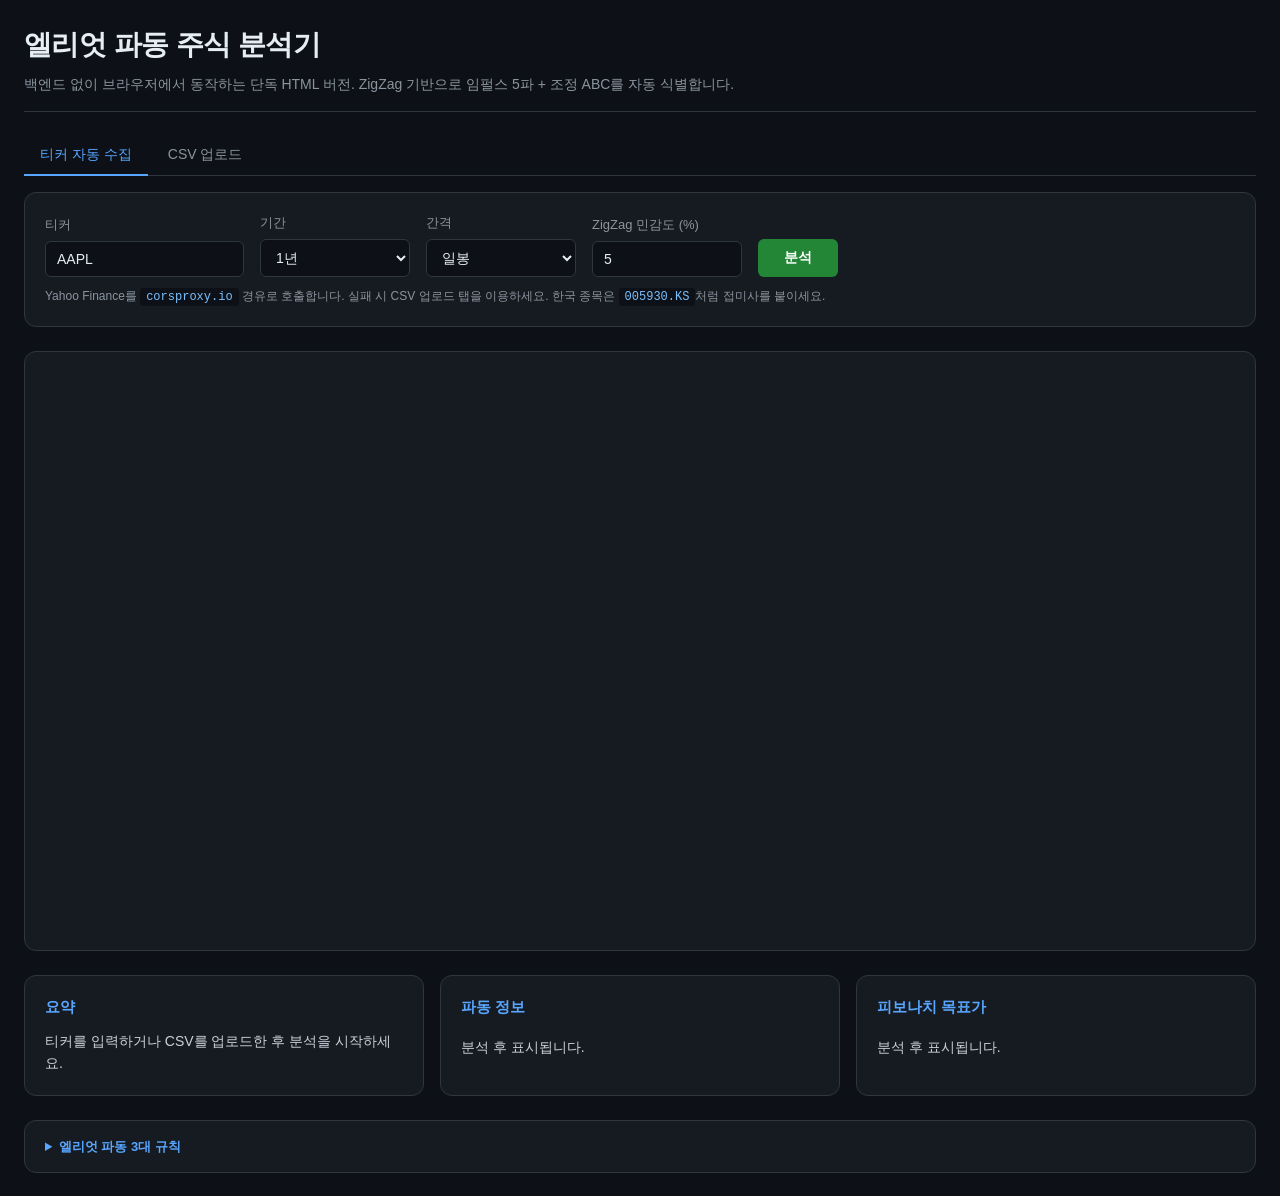
<file: standalone.html>
<!DOCTYPE html>
<html lang="ko">
<head>
    <meta charset="UTF-8">
    <meta name="viewport" content="width=device-width, initial-scale=1.0">
    <title>엘리엇 파동 주식 분석기 (단독 HTML)</title>
    <script src="https://cdn.plot.ly/plotly-2.35.2.min.js"></script>
    <style>
        * { box-sizing: border-box; margin: 0; padding: 0; }
        body {
            font-family: -apple-system, BlinkMacSystemFont, "Segoe UI", "Apple SD Gothic Neo", "Pretendard", sans-serif;
            background: #0d1117;
            color: #e6edf3;
            line-height: 1.5;
            -webkit-font-smoothing: antialiased;
        }
        .container { max-width: 1400px; margin: 0 auto; padding: 24px; }
        header { margin-bottom: 24px; padding-bottom: 16px; border-bottom: 1px solid #30363d; }
        header h1 { font-size: 28px; margin-bottom: 8px; letter-spacing: -0.02em; }
        header p { color: #8b949e; font-size: 14px; }
        .tabs { display: flex; gap: 4px; margin-bottom: 16px; border-bottom: 1px solid #30363d; }
        .tab {
            background: transparent; color: #8b949e; border: none;
            padding: 10px 16px; cursor: pointer; font-size: 14px; font-family: inherit;
            border-bottom: 2px solid transparent; margin-bottom: -1px;
        }
        .tab.active { color: #58a6ff; border-bottom-color: #58a6ff; }
        .panel { display: none; }
        .panel.active { display: block; }
        .controls {
            background: #161b22; padding: 20px; border-radius: 12px;
            margin-bottom: 24px; border: 1px solid #30363d;
        }
        .form-row { display: flex; flex-wrap: wrap; gap: 16px; align-items: flex-end; }
        .form-row label { display: flex; flex-direction: column; gap: 6px; font-size: 13px; color: #8b949e; }
        .form-row input, .form-row select {
            background: #0d1117; color: #e6edf3; border: 1px solid #30363d;
            border-radius: 6px; padding: 9px 11px; font-size: 14px;
            min-width: 150px; font-family: inherit;
        }
        .form-row input:focus, .form-row select:focus {
            border-color: #58a6ff; outline: none;
            box-shadow: 0 0 0 3px rgba(88, 166, 255, 0.15);
        }
        .form-row button {
            background: #238636; color: white; border: none; border-radius: 6px;
            padding: 10px 26px; font-size: 14px; font-weight: 600; cursor: pointer;
            transition: background 0.2s; font-family: inherit;
        }
        .form-row button:hover { background: #2ea043; }
        .form-row button:disabled { background: #30363d; cursor: not-allowed; }
        .form-row input[type="file"] { padding: 6px; }
        .help { color: #8b949e; font-size: 12px; margin-top: 10px; }
        .help code { background: #0d1117; padding: 2px 6px; border-radius: 3px; color: #79c0ff; }
        .status { padding: 12px 16px; border-radius: 8px; margin-bottom: 16px; display: none; font-size: 14px; }
        .status.error {
            display: block; background: rgba(248, 81, 73, 0.1);
            color: #ffa198; border: 1px solid rgba(248, 81, 73, 0.4);
        }
        .status.loading {
            display: block; background: rgba(88, 166, 255, 0.1);
            color: #79c0ff; border: 1px solid rgba(88, 166, 255, 0.3);
        }
        #chart {
            background: #161b22; border-radius: 12px; border: 1px solid #30363d;
            padding: 16px; margin-bottom: 24px; min-height: 600px;
        }
        .analysis-grid {
            display: grid; grid-template-columns: repeat(auto-fit, minmax(280px, 1fr));
            gap: 16px; margin-bottom: 24px;
        }
        .card { background: #161b22; padding: 20px; border-radius: 12px; border: 1px solid #30363d; }
        .card h3 { margin-bottom: 12px; font-size: 15px; color: #58a6ff; font-weight: 600; }
        .card ul { list-style: none; }
        .card li { padding: 7px 0; color: #c9d1d9; font-size: 14px; border-bottom: 1px solid #21262d; }
        .card li:last-child { border-bottom: none; }
        .card li b { color: #f0f6fc; font-weight: 600; }
        #summary { color: #c9d1d9; font-size: 14px; line-height: 1.6; }
        .bullish { color: #3fb950; font-weight: 600; }
        .bearish { color: #f85149; font-weight: 600; }
        .rules {
            background: #161b22; padding: 16px 20px; border-radius: 12px;
            border: 1px solid #30363d; color: #c9d1d9; font-size: 13px;
        }
        .rules summary { cursor: pointer; color: #58a6ff; font-weight: 600; user-select: none; }
        .rules ol { margin: 12px 0 12px 20px; color: #8b949e; }
        .rules ol li { padding: 3px 0; }
        .disclaimer { margin-top: 8px; color: #8b949e; font-size: 12px; font-style: italic; }
    </style>
</head>
<body>
<div class="container">
    <header>
        <h1>엘리엇 파동 주식 분석기</h1>
        <p>백엔드 없이 브라우저에서 동작하는 단독 HTML 버전. ZigZag 기반으로 임펄스 5파 + 조정 ABC를 자동 식별합니다.</p>
    </header>

    <div class="tabs">
        <button class="tab active" data-panel="tickerPanel">티커 자동 수집</button>
        <button class="tab" data-panel="csvPanel">CSV 업로드</button>
    </div>

    <section class="controls">
        <div id="tickerPanel" class="panel active">
            <div class="form-row">
                <label>티커
                    <input type="text" id="ticker" value="AAPL" placeholder="AAPL, TSLA, ^GSPC, BTC-USD">
                </label>
                <label>기간
                    <select id="period">
                        <option value="3mo">3개월</option>
                        <option value="6mo">6개월</option>
                        <option value="1y" selected>1년</option>
                        <option value="2y">2년</option>
                        <option value="5y">5년</option>
                        <option value="10y">10년</option>
                        <option value="max">최대</option>
                    </select>
                </label>
                <label>간격
                    <select id="interval">
                        <option value="1d" selected>일봉</option>
                        <option value="1wk">주봉</option>
                        <option value="1mo">월봉</option>
                        <option value="1h">1시간</option>
                    </select>
                </label>
                <label>ZigZag 민감도 (%)
                    <input type="number" id="threshold" value="5" min="1" max="30" step="0.5">
                </label>
                <button id="fetchBtn">분석</button>
            </div>
            <p class="help">
                Yahoo Finance를 <code>corsproxy.io</code> 경유로 호출합니다.
                실패 시 CSV 업로드 탭을 이용하세요.
                한국 종목은 <code>005930.KS</code>처럼 접미사를 붙이세요.
            </p>
        </div>

        <div id="csvPanel" class="panel">
            <div class="form-row">
                <label>CSV 파일
                    <input type="file" id="csvFile" accept=".csv,text/csv">
                </label>
                <label>ZigZag 민감도 (%)
                    <input type="number" id="csvThreshold" value="5" min="1" max="30" step="0.5">
                </label>
                <label>심볼명(선택)
                    <input type="text" id="csvSymbol" placeholder="차트 제목용">
                </label>
                <button id="csvBtn">CSV 분석</button>
            </div>
            <p class="help">
                헤더에 <code>Date,Open,High,Low,Close[,Volume]</code> 컬럼이 있는 CSV.
                Yahoo Finance > Historical Data > Download 형식과 호환됩니다.
            </p>
        </div>
    </section>

    <section class="results">
        <div id="status" class="status"></div>
        <div id="chart"></div>
        <div class="analysis-grid">
            <div class="card">
                <h3>요약</h3>
                <div id="summary">티커를 입력하거나 CSV를 업로드한 후 분석을 시작하세요.</div>
            </div>
            <div class="card">
                <h3>파동 정보</h3>
                <ul id="details"><li>분석 후 표시됩니다.</li></ul>
            </div>
            <div class="card">
                <h3>피보나치 목표가</h3>
                <ul id="targets"><li>분석 후 표시됩니다.</li></ul>
            </div>
        </div>
        <details class="rules">
            <summary>엘리엇 파동 3대 규칙</summary>
            <ol>
                <li>2파는 1파를 100% 이상 되돌리지 못한다.</li>
                <li>3파는 1·3·5파 중 가장 짧을 수 없다.</li>
                <li>4파의 가격대는 1파의 가격대와 겹치지 않는다.</li>
            </ol>
            <p class="disclaimer">엘리엇 파동 식별은 본질적으로 주관적이며, 본 도구의 결과는 보조 지표입니다. 단독 매매 근거로 사용하지 마십시오.</p>
        </details>
    </section>
</div>

<script>
// =============================================================
//  Elliott Wave detection (ported from Python elliott_wave.py)
// =============================================================
function zigzag(highs, lows, deviation) {
    const n = highs.length;
    const pivots = [];
    if (n < 2) return pivots;
    let lastHigh = highs[0], lastHighIdx = 0;
    let lastLow = lows[0], lastLowIdx = 0;
    let direction = null;
    for (let i = 1; i < n; i++) {
        const hi = highs[i], lo = lows[i];
        if (direction === null) {
            if (hi >= lastLow * (1 + deviation)) {
                pivots.push([lastLowIdx, lastLow, 'L']);
                lastHigh = hi; lastHighIdx = i; direction = 'up';
            } else if (lo <= lastHigh * (1 - deviation)) {
                pivots.push([lastHighIdx, lastHigh, 'H']);
                lastLow = lo; lastLowIdx = i; direction = 'down';
            } else {
                if (hi > lastHigh) { lastHigh = hi; lastHighIdx = i; }
                if (lo < lastLow) { lastLow = lo; lastLowIdx = i; }
            }
        } else if (direction === 'up') {
            if (hi > lastHigh) { lastHigh = hi; lastHighIdx = i; }
            else if (lo <= lastHigh * (1 - deviation)) {
                pivots.push([lastHighIdx, lastHigh, 'H']);
                lastLow = lo; lastLowIdx = i; direction = 'down';
            }
        } else {
            if (lo < lastLow) { lastLow = lo; lastLowIdx = i; }
            else if (hi >= lastLow * (1 + deviation)) {
                pivots.push([lastLowIdx, lastLow, 'L']);
                lastHigh = hi; lastHighIdx = i; direction = 'up';
            }
        }
    }
    if (direction === 'up') pivots.push([lastHighIdx, lastHigh, 'H']);
    else if (direction === 'down') pivots.push([lastLowIdx, lastLow, 'L']);
    return pivots;
}

function validatePattern(seq) {
    if (seq.length < 6) return null;
    const types = seq.map(p => p[2]);
    for (let i = 1; i < seq.length; i++) {
        if (types[i] === types[i - 1]) return null;
    }
    let direction;
    if (types[0] === 'L') direction = 'bullish';
    else if (types[0] === 'H') direction = 'bearish';
    else return null;

    const p = seq.slice(0, 6);
    let wave1, wave3, wave5, wave2_retrace, wave4_retrace;
    if (direction === 'bullish') {
        wave1 = p[1][1] - p[0][1];
        wave3 = p[3][1] - p[2][1];
        wave5 = p[5][1] - p[4][1];
        if (wave1 <= 0 || wave3 <= 0 || wave5 <= 0) return null;
        if (p[2][1] <= p[0][1]) return null;
        if (wave3 < wave1 && wave3 < wave5) return null;
        if (p[4][1] <= p[1][1]) return null;
        wave2_retrace = (p[1][1] - p[2][1]) / wave1;
        wave4_retrace = (p[3][1] - p[4][1]) / wave3;
    } else {
        wave1 = p[0][1] - p[1][1];
        wave3 = p[2][1] - p[3][1];
        wave5 = p[4][1] - p[5][1];
        if (wave1 <= 0 || wave3 <= 0 || wave5 <= 0) return null;
        if (p[2][1] >= p[0][1]) return null;
        if (wave3 < wave1 && wave3 < wave5) return null;
        if (p[4][1] >= p[1][1]) return null;
        wave2_retrace = (p[2][1] - p[1][1]) / wave1;
        wave4_retrace = (p[4][1] - p[3][1]) / wave3;
    }

    const labels = ['0', '1', '2', '3', '4', '5'];
    const waves = labels.map((lbl, i) => ({
        label: lbl, index: p[i][0], price: p[i][1],
    }));

    let hasCorrection = false;
    if (seq.length >= 9) {
        const a = seq[6], b = seq[7], c = seq[8];
        if (direction === 'bullish' && types[6] === 'L' && types[7] === 'H' && types[8] === 'L') {
            if (a[1] < p[5][1] && b[1] > a[1] && b[1] < p[5][1] && c[1] < a[1]) hasCorrection = true;
        } else if (direction === 'bearish' && types[6] === 'H' && types[7] === 'L' && types[8] === 'H') {
            if (a[1] > p[5][1] && b[1] < a[1] && b[1] > p[5][1] && c[1] > a[1]) hasCorrection = true;
        }
        if (hasCorrection) {
            const abcLabels = ['A', 'B', 'C'];
            for (let i = 0; i < 3; i++) {
                waves.push({label: abcLabels[i], index: seq[6 + i][0], price: seq[6 + i][1]});
            }
        }
    }

    return {
        direction, waves,
        wave2_retrace, wave4_retrace,
        wave3_extension: wave3 / wave1,
        wave5_vs_wave1: wave5 / wave1,
        has_correction: hasCorrection,
    };
}

function findImpulseWaves(pivots) {
    const n = pivots.length;
    if (n < 6) return null;
    const maxOffset = Math.min(n - 5, 4);
    for (let endOffset = 0; endOffset < maxOffset; endOffset++) {
        const end = n - endOffset;
        for (const length of [9, 6]) {
            if (end >= length) {
                const result = validatePattern(pivots.slice(end - length, end));
                if (result) return result;
            }
        }
    }
    return null;
}

function projectTargets(wd) {
    if (!wd) return null;
    const waves = wd.waves;
    const direction = wd.direction;
    if (waves.length === 6) {
        const wave5_price = waves[5].price;
        const wave0_price = waves[0].price;
        const range = Math.abs(wave5_price - wave0_price);
        const sign = direction === 'bullish' ? -1 : 1;
        return {
            phase: 'expecting_correction',
            next_label: 'A',
            levels: [
                {name: 'A 38.2% 되돌림', price: wave5_price + sign * range * 0.382},
                {name: 'A 50.0% 되돌림', price: wave5_price + sign * range * 0.500},
                {name: 'A 61.8% 되돌림', price: wave5_price + sign * range * 0.618},
            ],
        };
    } else if (waves.length === 9) {
        const a_price = waves[6].price;
        const c_price = waves[8].price;
        const leg = Math.abs(a_price - c_price);
        const sign = direction === 'bullish' ? 1 : -1;
        return {
            phase: 'expecting_new_impulse',
            next_label: '1',
            levels: [
                {name: '신규 1파 38.2% 확장', price: c_price + sign * leg * 0.382},
                {name: '신규 1파 61.8% 확장', price: c_price + sign * leg * 0.618},
                {name: '신규 1파 100% 확장', price: c_price + sign * leg * 1.000},
            ],
        };
    }
    return null;
}

function generateAnalysis(wd) {
    if (!wd) {
        return {
            summary: '명확한 엘리엇 파동 패턴을 감지하지 못했습니다. ZigZag 민감도를 조정해 보세요.',
            details: [],
        };
    }
    const direction = wd.direction;
    const n = wd.waves.length;
    const dirKr = direction === 'bullish' ? '상승' : '하락';
    const oppKr = direction === 'bullish' ? '하락' : '상승';
    const details = [
        `추세 방향: ${dirKr}`,
        `2파 되돌림: ${(wd.wave2_retrace * 100).toFixed(1)}% (전형값 50~61.8%)`,
        `3파 / 1파 비율: ${(wd.wave3_extension * 100).toFixed(1)}% (161.8% 이상이면 강한 임펄스)`,
        `4파 되돌림: ${(wd.wave4_retrace * 100).toFixed(1)}% (전형값 23.6~38.2%)`,
        `5파 / 1파 비율: ${(wd.wave5_vs_wave1 * 100).toFixed(1)}%`,
    ];
    let summary;
    if (n === 6) summary = `${dirKr} 임펄스 5파 완성으로 추정됩니다. ${oppKr} 방향 ABC 조정 진입이 예상됩니다.`;
    else if (n === 9) summary = `${dirKr} 5파 + ABC 조정 사이클이 완성된 것으로 보입니다. 신규 ${dirKr} 임펄스 시작 가능성이 있습니다.`;
    else summary = `${dirKr} 추세 진행 중`;
    return {summary, details};
}

function analyzeData(dates, opens, highs, lows, closes, volumes, threshold) {
    const pivots = zigzag(highs, lows, threshold);
    const wave_data = findImpulseWaves(pivots);
    const targets = projectTargets(wave_data);
    const analysis = generateAnalysis(wave_data);
    const pivotData = pivots.map(p => ({
        index: p[0], date: dates[p[0]], price: p[1], type: p[2]
    }));
    return {
        dates, open: opens, high: highs, low: lows, close: closes, volume: volumes,
        pivots: pivotData, wave_data, targets, analysis,
        current_price: closes.length ? closes[closes.length - 1] : null,
    };
}

// =============================================================
//  Data sources
// =============================================================
const PROXIES = [
    'https://corsproxy.io/?url=',
    'https://api.allorigins.win/raw?url=',
];

const PERIOD_TO_RANGE = {
    '3mo': '3mo', '6mo': '6mo', '1y': '1y', '2y': '2y',
    '5y': '5y', '10y': '10y', 'max': 'max',
};

async function fetchYahoo(ticker, period, interval) {
    const yahooUrl = `https://query1.finance.yahoo.com/v8/finance/chart/${encodeURIComponent(ticker)}?range=${PERIOD_TO_RANGE[period] || '1y'}&interval=${interval}`;
    let lastErr;
    for (const proxy of PROXIES) {
        try {
            const url = proxy + encodeURIComponent(yahooUrl);
            const res = await fetch(url);
            if (!res.ok) { lastErr = new Error(`HTTP ${res.status}`); continue; }
            const json = await res.json();
            const chart = json && json.chart;
            if (!chart || !chart.result || chart.result.length === 0) {
                lastErr = new Error(chart && chart.error ? chart.error.description : '응답 형식 오류');
                continue;
            }
            const r = chart.result[0];
            const ts = r.timestamp || [];
            const q = r.indicators.quote[0];
            const dates = ts.map(t => new Date(t * 1000).toISOString().slice(0, 10));
            // Filter rows that have valid close
            const opens = [], highs = [], lows = [], closes = [], vols = [], cleanDates = [];
            for (let i = 0; i < ts.length; i++) {
                if (q.close[i] == null || q.high[i] == null || q.low[i] == null) continue;
                cleanDates.push(dates[i]);
                opens.push(q.open[i] ?? q.close[i]);
                highs.push(q.high[i]);
                lows.push(q.low[i]);
                closes.push(q.close[i]);
                vols.push(q.volume ? (q.volume[i] ?? 0) : 0);
            }
            return {dates: cleanDates, opens, highs, lows, closes, volumes: vols};
        } catch (e) {
            lastErr = e;
        }
    }
    throw new Error(`데이터 수집 실패: ${lastErr ? lastErr.message : 'unknown'}`);
}

function parseCSV(text) {
    const lines = text.trim().split(/\r?\n/);
    if (lines.length < 2) throw new Error('CSV에 데이터가 없습니다.');
    const header = lines[0].split(',').map(s => s.trim().toLowerCase());
    const idx = (name) => header.indexOf(name);
    const di = idx('date'), oi = idx('open'), hi = idx('high'),
          li = idx('low'), ci = idx('close'), vi = idx('volume');
    if (di < 0 || hi < 0 || li < 0 || ci < 0)
        throw new Error('CSV 헤더에 Date/High/Low/Close 컬럼이 필요합니다.');

    const dates = [], opens = [], highs = [], lows = [], closes = [], vols = [];
    for (let i = 1; i < lines.length; i++) {
        const cols = lines[i].split(',');
        if (cols.length < 5) continue;
        const close = parseFloat(cols[ci]);
        const high = parseFloat(cols[hi]);
        const low = parseFloat(cols[li]);
        if (isNaN(close) || isNaN(high) || isNaN(low)) continue;
        dates.push(cols[di].trim());
        opens.push(oi >= 0 ? (parseFloat(cols[oi]) || close) : close);
        highs.push(high);
        lows.push(low);
        closes.push(close);
        vols.push(vi >= 0 ? (parseFloat(cols[vi]) || 0) : 0);
    }
    if (dates.length < 10) throw new Error('CSV에서 유효한 행이 너무 적습니다.');
    return {dates, opens, highs, lows, closes, volumes: vols};
}

// =============================================================
//  UI
// =============================================================
const statusEl = document.getElementById('status');
function showError(msg) { statusEl.className = 'status error'; statusEl.textContent = msg; }
function showLoading(msg) { statusEl.className = 'status loading'; statusEl.textContent = msg; }
function hideStatus() { statusEl.style.display = 'none'; }

document.querySelectorAll('.tab').forEach(tab => {
    tab.addEventListener('click', () => {
        document.querySelectorAll('.tab').forEach(t => t.classList.remove('active'));
        document.querySelectorAll('.panel').forEach(p => p.classList.remove('active'));
        tab.classList.add('active');
        document.getElementById(tab.dataset.panel).classList.add('active');
    });
});

document.getElementById('fetchBtn').addEventListener('click', async () => {
    const ticker = document.getElementById('ticker').value.trim().toUpperCase();
    const period = document.getElementById('period').value;
    const interval = document.getElementById('interval').value;
    const threshold = parseFloat(document.getElementById('threshold').value) / 100;
    if (!ticker) { showError('티커를 입력하세요.'); return; }
    const btn = document.getElementById('fetchBtn');
    btn.disabled = true;
    showLoading(`${ticker} 데이터 수집 중... (Yahoo Finance via CORS proxy)`);
    try {
        const data = await fetchYahoo(ticker, period, interval);
        const result = analyzeData(data.dates, data.opens, data.highs, data.lows,
                                   data.closes, data.volumes, threshold);
        result.ticker = ticker;
        result.period = period;
        result.interval = interval;
        result.threshold = threshold;
        hideStatus();
        renderChart(result);
        renderAnalysis(result);
    } catch (e) {
        showError(e.message + ' — CSV 업로드 탭을 시도해 보세요.');
    } finally {
        btn.disabled = false;
    }
});

document.getElementById('csvBtn').addEventListener('click', () => {
    const file = document.getElementById('csvFile').files[0];
    if (!file) { showError('CSV 파일을 선택하세요.'); return; }
    const threshold = parseFloat(document.getElementById('csvThreshold').value) / 100;
    const symbol = document.getElementById('csvSymbol').value.trim() || file.name.replace(/\.csv$/i, '');
    const btn = document.getElementById('csvBtn');
    btn.disabled = true;
    showLoading('CSV 파싱 및 분석 중...');
    const reader = new FileReader();
    reader.onload = (ev) => {
        try {
            const data = parseCSV(ev.target.result);
            const result = analyzeData(data.dates, data.opens, data.highs, data.lows,
                                       data.closes, data.volumes, threshold);
            result.ticker = symbol;
            result.period = `${data.dates[0]} ~ ${data.dates[data.dates.length - 1]}`;
            result.interval = 'csv';
            result.threshold = threshold;
            hideStatus();
            renderChart(result);
            renderAnalysis(result);
        } catch (e) {
            showError(e.message);
        } finally {
            btn.disabled = false;
        }
    };
    reader.onerror = () => { showError('파일을 읽을 수 없습니다.'); btn.disabled = false; };
    reader.readAsText(file);
});

// =============================================================
//  Chart + analysis rendering
// =============================================================
function formatPrice(p) {
    if (p == null || isNaN(p)) return '-';
    if (Math.abs(p) >= 100) return p.toFixed(2);
    if (Math.abs(p) >= 1) return p.toFixed(3);
    return p.toFixed(5);
}

function renderChart(data) {
    const traces = [{
        x: data.dates, open: data.open, high: data.high, low: data.low, close: data.close,
        type: 'candlestick', name: data.ticker,
        increasing: {line: {color: '#3fb950'}, fillcolor: '#3fb950'},
        decreasing: {line: {color: '#f85149'}, fillcolor: '#f85149'},
        showlegend: false,
    }];

    if (data.pivots && data.pivots.length > 0) {
        traces.push({
            x: data.pivots.map(p => p.date),
            y: data.pivots.map(p => p.price),
            mode: 'lines+markers', name: 'ZigZag',
            line: {color: '#79c0ff', width: 1.5, dash: 'dot'},
            marker: {size: 7, color: '#79c0ff'},
            hoverinfo: 'skip', showlegend: false,
        });
    }

    const annotations = [];
    if (data.wave_data && data.wave_data.waves) {
        const waves = data.wave_data.waves;
        const isBull = data.wave_data.direction === 'bullish';
        for (let i = 0; i < waves.length; i++) {
            const w = waves[i];
            if (w.label === '0') continue;
            const isHigh = (i % 2 === 1) === isBull;
            annotations.push({
                x: data.dates[w.index], y: w.price, text: `<b>${w.label}</b>`,
                showarrow: true, arrowhead: 2, arrowsize: 1.2, arrowwidth: 1.5,
                arrowcolor: '#f0b400', ax: 0, ay: isHigh ? -32 : 32,
                font: {color: '#f0b400', size: 14},
                bgcolor: 'rgba(13, 17, 23, 0.92)',
                bordercolor: '#f0b400', borderwidth: 1, borderpad: 5,
            });
        }
    }

    if (data.targets && data.targets.levels) {
        for (const lvl of data.targets.levels) {
            annotations.push({
                xref: 'paper', x: 1.0, xanchor: 'right', y: lvl.price,
                text: `${lvl.name}: ${formatPrice(lvl.price)}`,
                showarrow: false, font: {color: '#a371f7', size: 11},
                bgcolor: 'rgba(13, 17, 23, 0.85)',
                bordercolor: '#a371f7', borderwidth: 1, borderpad: 3,
            });
        }
    }

    const shapes = (data.targets && data.targets.levels) ? data.targets.levels.map(lvl => ({
        type: 'line', xref: 'paper', x0: 0, x1: 1,
        y0: lvl.price, y1: lvl.price,
        line: {color: 'rgba(163, 113, 247, 0.45)', width: 1, dash: 'dash'},
    })) : [];

    const title = `${data.ticker} (${data.period}, ${data.interval}, ZZ ${(data.threshold * 100).toFixed(1)}%)`;

    Plotly.newPlot('chart', traces, {
        title: {text: title, font: {color: '#e6edf3', size: 15}},
        paper_bgcolor: '#161b22', plot_bgcolor: '#0d1117',
        font: {color: '#c9d1d9', family: 'inherit'},
        xaxis: {gridcolor: '#21262d', rangeslider: {visible: false}, type: 'category', tickangle: -30, nticks: 12},
        yaxis: {gridcolor: '#21262d', title: '가격'},
        margin: {l: 64, r: 180, t: 50, b: 60},
        height: 600, showlegend: false,
        annotations, shapes, hovermode: 'x unified',
    }, {responsive: true, displayModeBar: false});
}

function renderAnalysis(data) {
    const summary = document.getElementById('summary');
    const details = document.getElementById('details');
    const targets = document.getElementById('targets');

    summary.textContent = data.analysis.summary;
    summary.className = data.wave_data
        ? (data.wave_data.direction === 'bullish' ? 'bullish' : 'bearish')
        : '';

    details.innerHTML = '';
    if (data.analysis.details && data.analysis.details.length > 0) {
        for (const d of data.analysis.details) {
            const li = document.createElement('li');
            li.textContent = d;
            details.appendChild(li);
        }
    } else {
        details.innerHTML = '<li>표시할 내용이 없습니다.</li>';
    }

    targets.innerHTML = '';
    if (data.targets && data.targets.levels) {
        for (const lvl of data.targets.levels) {
            const li = document.createElement('li');
            li.innerHTML = `${lvl.name}: <b>${formatPrice(lvl.price)}</b>`;
            targets.appendChild(li);
        }
    } else {
        targets.innerHTML = '<li>유효한 임펄스 패턴이 감지되지 않아 목표가를 산출할 수 없습니다.</li>';
    }
    if (data.current_price != null) {
        const li = document.createElement('li');
        li.style.marginTop = '8px';
        li.style.color = '#58a6ff';
        li.innerHTML = `현재가: <b>${formatPrice(data.current_price)}</b>`;
        targets.appendChild(li);
    }
}
</script>
</body>
</html>
</file>
